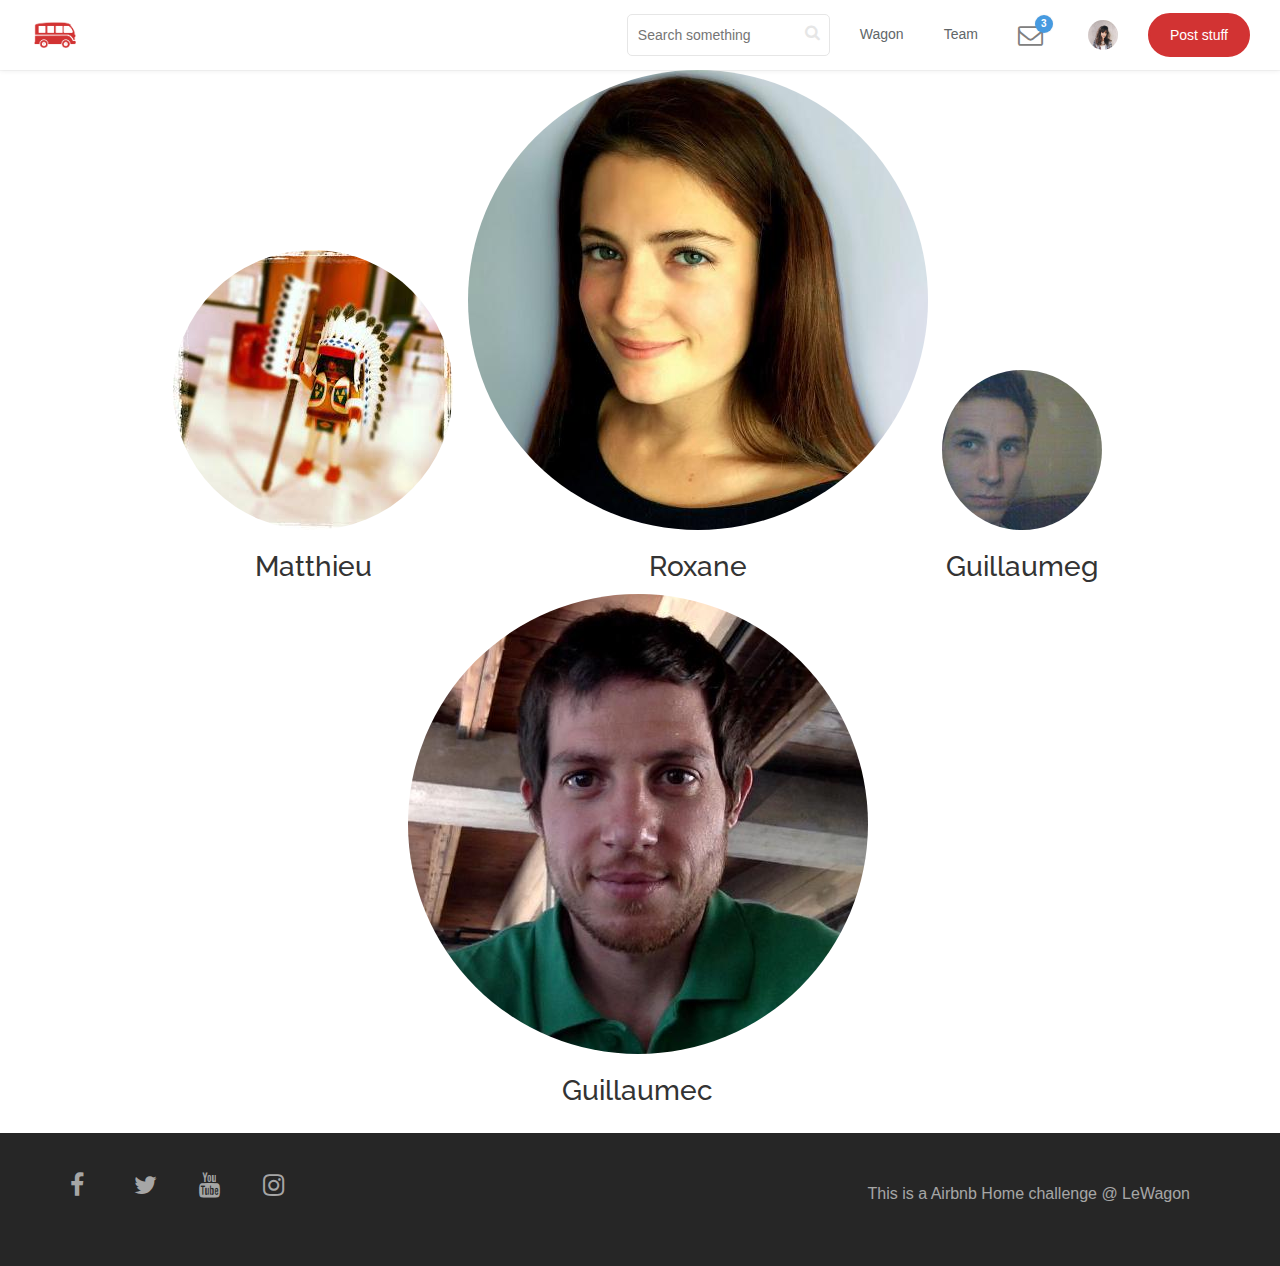
<file: team.html>
<!doctype html>
<html>
  <head>
    <meta charset="utf-8">

    <!-- Always force latest IE rendering engine or request Chrome Frame -->
    <meta content="IE=edge,chrome=1" http-equiv="X-UA-Compatible">

    <!-- For Bootstrap responsiveness -->
    <meta http-equiv="X-UA-Compatible" content="IE=edge">
    <meta name="viewport" content="width=device-width, initial-scale=1">

    <!-- Use title if it's in the page YAML frontmatter -->
    <title>The Middleman</title>

    <link href="stylesheets/all.css" rel="stylesheet" />
    <script src="javascripts/all.js"></script>

    <!-- HTML5 Shim and Respond.js IE8 support of HTML5 elements and media queries -->
    <!-- Leave those next 4 lines if you care about users using IE8 -->
    <!--[if lt IE 9]>
      <script src="https://oss.maxcdn.com/html5shiv/3.7.2/html5shiv.min.js"></script>
      <script src="https://oss.maxcdn.com/respond/1.4.2/respond.min.js"></script>
    <![endif]-->
  </head>

  <body class="team">

    <div class="navbar-wagon">
  <!-- Logo -->
<a class="navbar-wagon-brand" href="/">    <img src="images/lewagon.png" />
</a>
  <!-- Right Navigation -->
  <div class="navbar-wagon-right hidden-xs hidden-sm">

    <!-- Search form -->
    <form action="" class="navbar-wagon-search">
      <input type="text" class="navbar-wagon-search-input" placeholder="Search something">
      <button type="submit" class="navbar-wagon-search-btn">
        <i class="fa fa-search"></i>
      </button>
    </form>

    <!-- Text link -->
    <!-- <a href="https://www.lewagon.com" class="navbar-wagon-item navbar-wagon-link">Wagon</a> -->
    <a target="_blank" class="navbar-wagon-item navbar-wagon-link" href="https://www.lewagon.com">Wagon</a>

    <!-- Text link -->
    <!-- <a href="" class="navbar-wagon-item navbar-wagon-link">Team</a> -->
    <a class="navbar-wagon-item navbar-wagon-link" href="team.html">Team</a>

    <!-- Notification link-->
    <a href="" class="navbar-wagon-item navbar-wagon-link">
      <div class="badge-container">
        <i class="fa fa-envelope-o"></i>
        <div class="badge badge-blue">3</div>
      </div>
    </a>

    <!-- Profile picture and dropdown -->
    <div class="navbar-wagon-item">
      <div class="dropdown">
        <img class="avatar dropdown-toggle" id="navbar-wagon-menu" src="images/foto_CV.jpg" />
        <ul class="dropdown-menu dropdown-menu-right navbar-wagon-dropdown-menu">
          <li><a href="#">Profile</a></li>
          <li><a href="#">Dashboard</a></li>
          <li><a href="#">Log Out</a></li>
        </ul>
      </div>
    </div>

    <!-- Button (call-to-action) -->
    <a href="" class="navbar-wagon-item navbar-wagon-button btn">Post stuff</a>
  </div>

  <!-- Dropdown appearing on mobile only -->
  <div class="navbar-wagon-item hidden-md hidden-lg">
    <div class="dropdown">
      <i class="fa fa-bars dropdown-toggle" data-toggle="dropdown"></i>
      <ul class="dropdown-menu dropdown-menu-right navbar-wagon-dropdown-menu">
        <li><a href="#">Some mobile link</a></li>
        <li><a href="#">Other one</a></li>
        <li><a href="#">Other one</a></li>
      </ul>
    </div>
  </div>
</div>

    <ul class="list-inline text-center">
    <li>
      <img class="img-circle" src="images/matthieu.jpeg" />
      <h3>Matthieu</h3>
    </li>
    <li>
      <img class="img-circle" src="images/roxane.jpeg" />
      <h3>Roxane</h3>
    </li>
    <li>
      <img class="img-circle" src="images/guillaumeg.jpeg" />
      <h3>Guillaumeg</h3>
    </li>
    <li>
      <img class="img-circle" src="images/guillaumec.jpeg" />
      <h3>Guillaumec</h3>
    </li>
</ul>

    <!-- Your footer code -->
    <div class="footer">
      <div class="container">

        <div class="row">
          <div class="col-xs-12 col-sm-6">
            <ul class="list-inline">
              <li>
                <i class="fa fa-facebook" aria-hidden="true"></i>
              </li>
              <li>
                <i class="fa fa-twitter" aria-hidden="true"></i>
              </li>
              <li>
                <i class="fa fa-youtube" aria-hidden="true"></i>
              </li>
              <li>
                <i class="fa fa-instagram" aria-hidden="true"></i>
              </li>
            </ul>
          </div>

          <div class="col-xs-12 col-sm-6">
            <div class="text-airbnb">
              <p>This is a Airbnb Home challenge @ LeWagon</p>
            </div>
          </div>
        </div>
      </div>
    </div>


  </body>
</html>
</file>
